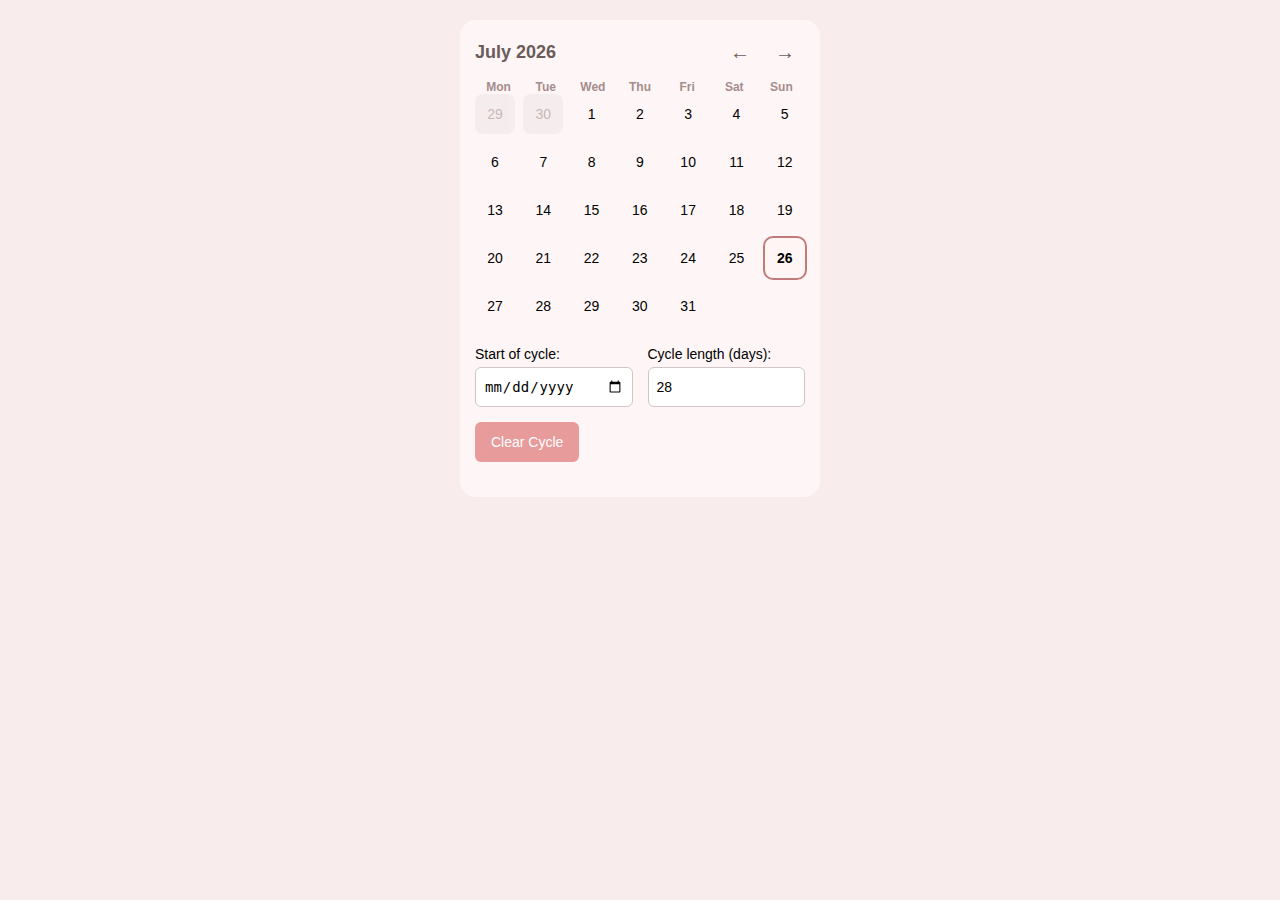
<file: index.html>
<!DOCTYPE html>
<html lang="en">
<head>
  <meta charset="UTF-8">
  <meta name="viewport" content="width=device-width, initial-scale=1.0">
  <title>Cycle Calendar</title>
  <link rel="stylesheet" href="styles.css">
</head>
<body>
<!-- Modal window -->
<div class="modal" id="taskModal">
  <div class="modal-content">
    <h3>New Task</h3>
    <input type="text" id="task-input" placeholder="Schedule a meeting">
    <div class="task-list" id="task-list">
      <!-- Task list will be added here -->
    </div>
    <div class="phase-block">
      <div class="dot gray"></div>
      <div>
        <strong>Unknown Phase</strong><br>
        <small>Please set cycle info</small>
      </div>
    </div>
    <div class="advice">
      <strong>Advice</strong><br>
      Slow down. Delegate tasks and leave extra time.
    </div>
    <div class="warning">
      ⚠️ Task may be difficult on this day
    </div>
    <div class="buttons">
      <button class="dismiss">Cancel</button>
      <button class="cancel">Keep</button>
    </div>
    <div class="move-date-picker" id="move-date-picker" style="display: none;">
      <div class="date-options" id="date-options">
        <!-- Даты будут добавлены через JS -->
      </div>
      <button class="confirm-move" id="confirm-move" style="display: none;">Confirm Move</button>
    </div>
  </div>
</div>

<div class="app">
  <div class="calendar">
    <div class="calendar-header">
      <div id="month-name">April 2025</div>
      <div class="month-nav">
        <button id="prev-month">←</button>
        <button id="next-month">→</button>
      </div>
    </div>
    <div class="weekdays">
      <span>Mon</span><span>Tue</span><span>Wed</span><span>Thu</span><span>Fri</span><span>Sat</span><span>Sun</span>
    </div>
    <div class="days" id="calendar-days">
      <!-- Days will be inserted here by JS -->
    </div>
  </div>
  <div class="cycle-inputs">
    <label>Start of cycle: <input type="date" id="start_date"></label>
    <label>Cycle length (days): <input type="number" id="period" value="28"></label>
    <button id="clear-cycle">Clear Cycle</button>
  </div>
</div>

<script src="translate.js"></script>
<script src="calendar.js"></script>
</body>
</html>
</file>
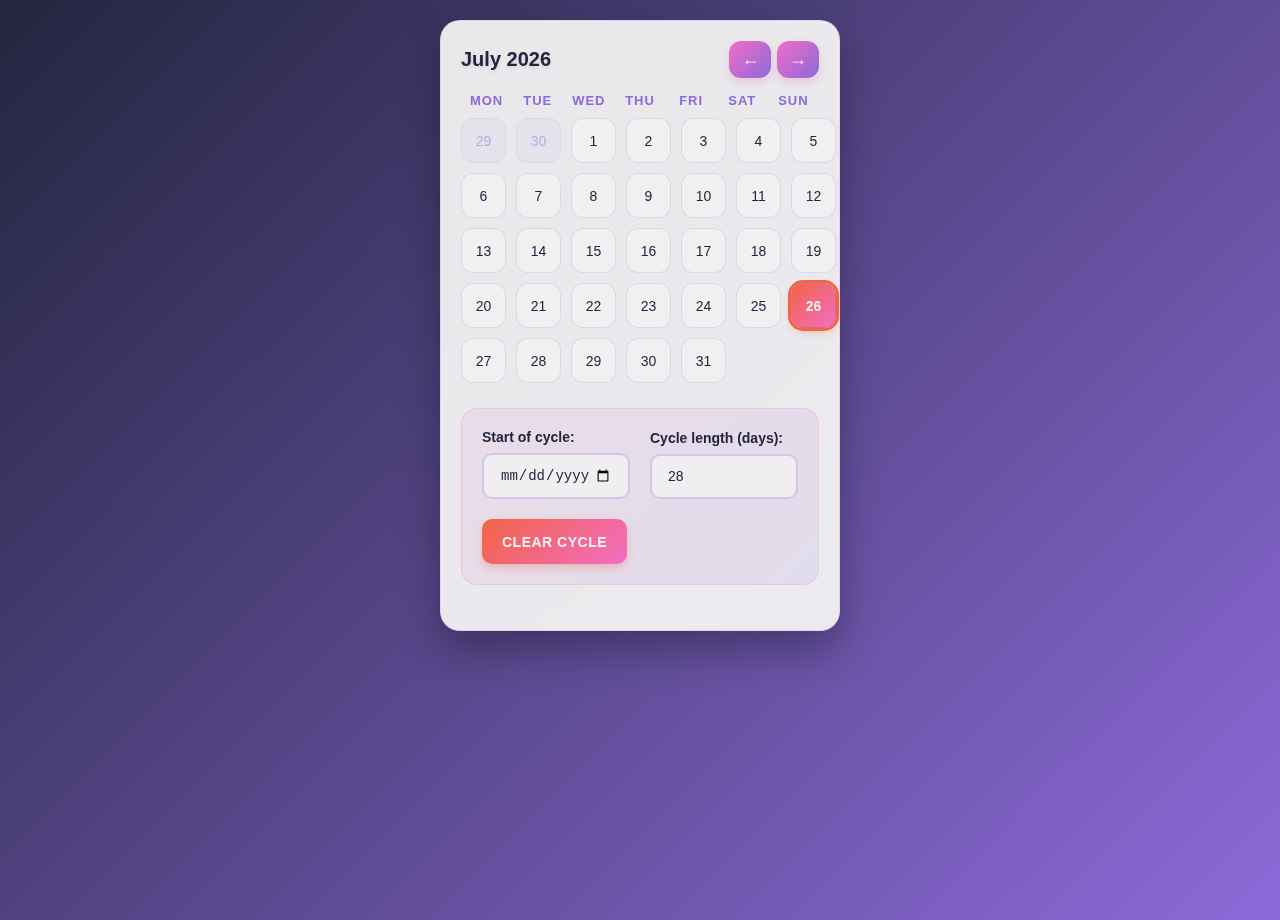
<file: Frontend/index.html>
<!DOCTYPE html>
<html lang="en">
<head>
  <meta charset="UTF-8">
  <meta name="viewport" content="width=device-width, initial-scale=1.0">
  <title>Cycle Calendar</title>
  <link rel="stylesheet" href="styles.css">
</head>
<body>
<!-- Modal window -->
<div class="modal" id="taskModal">
  <div class="modal-content">
    <h3>New Task</h3>
    <input type="text" id="task-input" placeholder="Schedule a meeting">

    <div class="task-list" id="task-list">
      <!-- Task list will be added here -->
    </div>

    <!-- блок с фазой -->
    <div class="phase-block"></div>

    <!-- стандартный совет -->
    <div class="advice"></div>

    <!-- совет от AI -->
    <div class="advice-box" id="adviceMessage"></div>

    <!-- предупреждение -->
    <div class="warning" style="display:none;"></div>

    <div class="buttons">
      <button class="dismiss">Cancel</button>
      <button class="cancel">Keep</button>
    </div>

    <div class="move-date-picker" id="move-date-picker" style="display: none;">
      <div class="date-options" id="date-options">
        <!-- Dates will be added via JS -->
      </div>
      <button class="confirm-move" id="confirm-move" style="display: none;">Confirm Move</button>
    </div>
  </div>
</div>

<div class="app">
  <div class="calendar">
    <div class="calendar-header">
      <div id="month-name">April 2025</div>
      <div class="month-nav">
        <button id="prev-month">←</button>
        <button id="next-month">→</button>
      </div>
    </div>
    <div class="weekdays">
      <span>Mon</span><span>Tue</span><span>Wed</span><span>Thu</span><span>Fri</span><span>Sat</span><span>Sun</span>
    </div>
    <div class="days" id="calendar-days">
      <!-- Days will be inserted here by JS -->
    </div>
  </div>

  <div class="cycle-inputs">
    <label>Start of cycle: <input type="date" id="start_date"></label>
    <label>Cycle length (days): <input type="number" id="period" value="28"></label>
    <button id="clear-cycle">Clear Cycle</button>
  </div>
</div>

<script src="translate.js"></script>
<script src="calendar.js"></script>
</body>
</html>
</file>
<file: styles.css>
*, *:before, *:after {
  box-sizing: border-box;
  margin: 0;
  padding: 0;
}

body {
  font-family: sans-serif;
  background: #f9ecec; /* Нежно-розовый фон для всей страницы */
}

.app {
  max-width: 360px;
  margin: 20px auto;
  background: #fef6f6;
  padding: 15px;
  border-radius: 16px;
}

.calendar-header {
  margin-bottom: 10px;
  font-size: 18px;
  font-weight: bold;
  color: #6b5b5b;
  display: flex;
  justify-content: space-between;
  align-items: center;
}

.month-nav button {
  background: none;
  border: none;
  font-size: 20px;
  cursor: pointer;
  color: #6b5b5b;
  padding: 6px 10px;
  border-radius: 6px;
}

.month-nav button:hover {
  background: rgba(107, 91, 91, 0.1);
}

.weekdays {
  display: grid;
  grid-template-columns: repeat(7, 1fr);
  text-align: center;
  font-weight: bold;
  color: #a68c8c;
  font-size: 12px;
}

.day.today {
  outline: 2px solid #c27b7b;
  font-weight: bold;
  background: #fff5f5;
}

.days {
  display: grid;
  grid-template-columns: repeat(7, 1fr);
  gap: 8px;
  margin-bottom: 20px;
  /* Убрал margin для компенсации gap, вернул только gap */
}

.day {
  width: 40px;
  height: 40px;
  border-radius: 8px;
  background: #fef6f6;
  display: flex;
  align-items: center;
  justify-content: center;
  cursor: pointer;
  position: relative;
  -webkit-transition: background 0.2s ease;
  -moz-transition: background 0.2s ease;
  transition: background 0.2s ease;
  font-size: 14px;
}

.day.prev-month {
  background: #f0e8e8;
  color: #a68c8c;
  opacity: 0.6;
}

/* Эффект ховера для десктопов */
.day:hover {
  background: #ffe6e6 !important;
}

/* Эффект тапа для мобильных */
.day:active {
  background: #ffe6e6 !important;
}

/* Градиенты для фаз с более мягкими тонами */
.day.menstruation {
  background: -webkit-linear-gradient(135deg, #e89b9b 0%, #fef6f6 100%);
  background: linear-gradient(135deg, #e89b9b 0%, #fef6f6 100%);
}

.day.follicular {
  background: -webkit-linear-gradient(135deg, #a8d5a8 0%, #fef6f6 100%);
  background: linear-gradient(135deg, #a8d5a8 0%, #fef6f6 100%);
}

.day.ovulation {
  background: -webkit-linear-gradient(135deg, #d5a8d5 0%, #fef6f6 100%);
  background: linear-gradient(135deg, #d5a8d5 0%, #fef6f6 100%);
}

.day.luteal {
  background: -webkit-linear-gradient(135deg, #f4c78f 0%, #fef6f6 100%);
  background: linear-gradient(135deg, #f4c78f 0%, #fef6f6 100%);
}

/* Ховер для дней с фазами */
.day.menstruation:hover {
  background: -webkit-linear-gradient(135deg, #e89b9b 0%, #ffe6e6 100%) !important;
  background: linear-gradient(135deg, #e89b9b 0%, #ffe6e6 100%) !important;
}

.day.follicular:hover {
  background: -webkit-linear-gradient(135deg, #a8d5a8 0%, #ffe6e6 100%) !important;
  background: linear-gradient(135deg, #a8d5a8 0%, #ffe6e6 100%) !important;
}

.day.ovulation:hover {
  background: -webkit-linear-gradient(135deg, #d5a8d5 0%, #ffe6e6 100%) !important;
  background: linear-gradient(135deg, #d5a8d5 0%, #ffe6e6 100%) !important;
}

.day.luteal:hover {
  background: -webkit-linear-gradient(135deg, #f4c78f 0%, #ffe6e6 100%) !important;
  background: linear-gradient(135deg, #f4c78f 0%, #ffe6e6 100%) !important;
}

/* Тап для дней с фазами */
.day.menstruation:active {
  background: -webkit-linear-gradient(135deg, #e89b9b 0%, #ffe6e6 100%) !important;
  background: linear-gradient(135deg, #e89b9b 0%, #ffe6e6 100%) !important;
}

.day.follicular:active {
  background: -webkit-linear-gradient(135deg, #a8d5a8 0%, #ffe6e6 100%) !important;
  background: linear-gradient(135deg, #a8d5a8 0%, #ffe6e6 100%) !important;
}

.day.ovulation:active {
  background: -webkit-linear-gradient(135deg, #d5a8d5 0%, #ffe6e6 100%) !important;
  background: linear-gradient(135deg, #d5a8d5 0%, #ffe6e6 100%) !important;
}

.day.luteal:active {
  background: -webkit-linear-gradient(135deg, #f4c78f 0%, #ffe6e6 100%) !important;
  background: linear-gradient(135deg, #f4c78f 0%, #ffe6e6 100%) !important;
}

.modal {
  position: fixed;
  inset: 0;
  background: rgba(0, 0, 0, 0.4);
  display: none;
  align-items: center;
  justify-content: center;
  z-index: 999;
}

.modal-content {
  background: #fffafa;
  padding: 20px;
  border-radius: 16px;
  width: 90%;
  max-width: 360px;
  font-family: sans-serif;
  max-height: 80vh;
  overflow-y: auto;
}

.modal-content h3 {
  margin-top: 0;
  font-size: 18px;
}

.modal-content input {
  width: calc(100% - 20px);
  padding: 10px;
  font-size: 16px;
  margin: 10px 0 20px 0;
  border: 1px solid #d1c4c4;
  border-radius: 8px;
  -webkit-appearance: none;
  -moz-appearance: none;
  appearance: none;
  box-sizing: border-box;
}

.phase-block {
  display: flex;
  gap: 10px;
  align-items: center;
  margin-bottom: 16px;
}

.advice {
  margin-bottom: 10px;
  font-size: 14px;
}

.warning {
  background: #f9e4d4;
  color: #a55422;
  padding: 8px;
  border-radius: 8px;
  font-size: 14px;
  margin-bottom: 20px;
}

.buttons {
  display: flex;
  justify-content: space-between;
  gap: 10px;
}

.buttons button {
  flex: 1;
  padding: 12px;
  border: none;
  border-radius: 8px;
  font-weight: bold;
  font-size: 14px;
  cursor: pointer;
  min-height: 48px;
}

button.cancel {
  background: #f3e9e9;
}

.move-date-picker {
  margin-top: 15px;
  padding: 10px;
  background: #fef6f6;
  border-radius: 8px;
  -webkit-transition: max-height 0.3s ease;
  -moz-transition: max-height 0.3s ease;
  transition: max-height 0.3s ease;
}

.date-options {
  display: flex;
  overflow-x: auto;
  gap: 10px;
  padding-bottom: 5px;
  -webkit-overflow-scrolling: touch;
}

.date-option {
  display: flex;
  flex-direction: column;
  align-items: center;
  padding: 8px;
  border: 1px solid #d1c4c4;
  border-radius: 6px;
  cursor: pointer;
  min-width: 80px;
  -webkit-transition: background 0.2s;
  -moz-transition: background 0.2s;
  transition: background 0.2s;
}

.date-option:hover,
.date-option:active {
  background: #ffe6e6;
}

.date-option.selected {
  background: #e89b9b;
  color: white;
}

.date-option .phase-dot {
  width: 10px;
  height: 10px;
  border-radius: 50%;
  margin-top: 5px;
}

.date-option .phase-dot.good {
  background: #a8d5a8;
}

.date-option .phase-dot.warning {
  background: #f4c78f;
}

button.confirm-move {
  width: 100%;
  padding: 12px;
  border: none;
  border-radius: 8px;
  background: #c2a3a3;
  color: white;
  font-weight: bold;
  font-size: 14px;
  cursor: pointer;
  margin-top: 10px;
  min-height: 48px;
}

button.confirm-move:hover {
  background: #b08f8f;
}

.cycle-inputs {
  margin-bottom: 20px;
  display: flex;
  flex-wrap: wrap;
  gap: 15px;
  font-size: 14px;
  align-items: center;
}

.cycle-inputs label {
  display: flex;
  flex-direction: column;
  gap: 5px;
  flex: 1;
  min-width: 120px;
}

.cycle-inputs input {
  padding: 8px;
  border-radius: 6px;
  border: 1px solid #d1c4c4;
  font-size: 14px;
  min-height: 40px;
  -webkit-appearance: none;
  -moz-appearance: none;
  appearance: none;
  box-sizing: border-box;
}

#clear-cycle {
  padding: 8px 16px;
  border: none;
  border-radius: 6px;
  background: #e89b9b;
  color: white;
  font-size: 14px;
  cursor: pointer;
  -webkit-transition: background 0.3s;
  -moz-transition: background 0.3s;
  transition: background 0.3s;
  min-height: 40px;
}

#clear-cycle:hover {
  background: #d88a8a;
}

.task-count {
  position: absolute;
  bottom: 2px;
  right: 2px;
  background: #c2a3a3;
  color: white;
  border-radius: 50%;
  width: 12px;
  height: 12px;
  display: flex;
  align-items: center;
  justify-content: center;
  font-size: 8px;
}

.task-list {
  max-height: 100px;
  overflow-y: auto;
  margin: 10px 0;
  padding: 0;
}

.task-item {
  display: flex;
  justify-content: space-between;
  align-items: center;
  padding: 5px 0;
  font-size: 14px;
  color: #6b5b5b;
  border-bottom: 1px solid #eee;
}

.task-item button {
  background: #e89b9b;
  color: white;
  border: none;
  border-radius: 4px;
  padding: 2px 6px;
  font-size: 12px;
  cursor: pointer;
  margin-left: 5px;
}

.task-item button.move-task {
  background: #c2a3a3;
}

.task-item button:hover {
  background: #d88a8a;
}

.task-item button.move-task:hover {
  background: #b08f8f;
}

.dot {
  width: 14px;
  height: 14px;
  border-radius: 50%;
}

.dot.menstruation { background: #e89b9b; }
.dot.follicular   { background: #a8d5a8; }
.dot.ovulation    { background: #d5a8d5; }
.dot.luteal       { background: #f4c78f; }
.dot.gray         { background: #ccc; }
</file>
<file: Frontend/styles.css>
*, *:before, *:after {
  box-sizing: border-box;
  margin: 0;
  padding: 0;
}

body {
  font-family: 'Segoe UI', Tahoma, Geneva, Verdana, sans-serif;
  background: linear-gradient(135deg, #23253F 0%, #8D6AD9 100%);
  min-height: 100vh;
  color: #F2F2F2;
}

.app {
  max-width: 400px;
  margin: 20px auto;
  background: rgba(242, 242, 242, 0.95);
  backdrop-filter: blur(10px);
  padding: 20px;
  border-radius: 20px;
  box-shadow: 0 20px 40px rgba(0, 0, 0, 0.3);
  border: 1px solid rgba(242, 109, 196, 0.2);
}

.calendar-header {
  margin-bottom: 15px;
  font-size: 20px;
  font-weight: 700;
  color: #23253F;
  display: flex;
  justify-content: space-between;
  align-items: center;
  text-shadow: 0 2px 4px rgba(0, 0, 0, 0.1);
}

.month-nav button {
  background: linear-gradient(135deg, #F26DC4 0%, #8D6AD9 100%);
  border: none;
  font-size: 18px;
  cursor: pointer;
  color: #F2F2F2;
  padding: 8px 12px;
  border-radius: 12px;
  transition: all 0.3s ease;
  box-shadow: 0 4px 8px rgba(242, 109, 196, 0.3);
}

.month-nav button:hover {
  transform: translateY(-2px);
  box-shadow: 0 6px 12px rgba(242, 109, 196, 0.4);
}

.weekdays {
  display: grid;
  grid-template-columns: repeat(7, 1fr);
  text-align: center;
  font-weight: 600;
  color: #8D6AD9;
  font-size: 13px;
  margin-bottom: 10px;
  text-transform: uppercase;
  letter-spacing: 1px;
}

.day.today {
  outline: 3px solid #F26444;
  font-weight: bold;
  background: linear-gradient(135deg, #F26444 0%, #F26DC4 100%);
  color: #F2F2F2;
  box-shadow: 0 4px 8px rgba(242, 100, 68, 0.3);
}

.days {
  display: grid;
  grid-template-columns: repeat(7, 1fr);
  gap: 10px;
  margin-bottom: 25px;
}

.day {
  width: 45px;
  height: 45px;
  border-radius: 12px;
  background: rgba(242, 242, 242, 0.8);
  display: flex;
  align-items: center;
  justify-content: center;
  cursor: pointer;
  position: relative;
  transition: all 0.3s ease;
  font-size: 14px;
  font-weight: 500;
  color: #23253F;
  border: 1px solid rgba(141, 106, 217, 0.2);
}

.day.prev-month {
  background: rgba(141, 106, 217, 0.1);
  color: #8D6AD9;
  opacity: 0.5;
}

/* Эффект ховера для десктопов */
.day:hover {
  background: linear-gradient(135deg, #F26DC4 0%, #8D6AD9 100%) !important;
  color: #F2F2F2 !important;
  transform: translateY(-2px);
  box-shadow: 0 6px 12px rgba(242, 109, 196, 0.3);
}

/* Эффект тапа для мобильных */
.day:active {
  background: linear-gradient(135deg, #8D6AD9 0%, #F26DC4 100%) !important;
  color: #F2F2F2 !important;
  transform: translateY(0);
}

/* Градиенты для фаз с новой палитрой */
.day.menstruation {
  background: linear-gradient(135deg, #F26444 0%, rgba(242, 100, 68, 0.3) 100%);
  color: #F2F2F2;
  border: 2px solid #F26444;
}

.day.follicular {
  background: linear-gradient(135deg, #8D6AD9 0%, rgba(141, 106, 217, 0.3) 100%);
  color: #F2F2F2;
  border: 2px solid #8D6AD9;
}

.day.ovulation {
  background: linear-gradient(135deg, #F26DC4 0%, rgba(242, 109, 196, 0.3) 100%);
  color: #F2F2F2;
  border: 2px solid #F26DC4;
}

.day.luteal {
  background: linear-gradient(135deg, #23253F 0%, rgba(35, 37, 63, 0.3) 100%);
  color: #F2F2F2;
  border: 2px solid #23253F;
}

/* Ховер для дней с фазами */
.day.menstruation:hover {
  background: linear-gradient(135deg, #F26444 0%, #F26DC4 100%) !important;
  transform: translateY(-2px);
  box-shadow: 0 6px 12px rgba(242, 100, 68, 0.4);
}

.day.follicular:hover {
  background: linear-gradient(135deg, #8D6AD9 0%, #F26DC4 100%) !important;
  transform: translateY(-2px);
  box-shadow: 0 6px 12px rgba(141, 106, 217, 0.4);
}

.day.ovulation:hover {
  background: linear-gradient(135deg, #F26DC4 0%, #8D6AD9 100%) !important;
  transform: translateY(-2px);
  box-shadow: 0 6px 12px rgba(242, 109, 196, 0.4);
}

.day.luteal:hover {
  background: linear-gradient(135deg, #23253F 0%, #8D6AD9 100%) !important;
  transform: translateY(-2px);
  box-shadow: 0 6px 12px rgba(35, 37, 63, 0.4);
}

/* Тап для дней с фазами */
.day.menstruation:active {
  background: linear-gradient(135deg, #F26444 0%, #8D6AD9 100%) !important;
  transform: translateY(0);
}

.day.follicular:active {
  background: linear-gradient(135deg, #8D6AD9 0%, #F26DC4 100%) !important;
  transform: translateY(0);
}

.day.ovulation:active {
  background: linear-gradient(135deg, #F26DC4 0%, #23253F 100%) !important;
  transform: translateY(0);
}

.day.luteal:active {
  background: linear-gradient(135deg, #23253F 0%, #F26DC4 100%) !important;
  transform: translateY(0);
}

.modal {
  position: fixed;
  inset: 0;
  background: rgba(35, 37, 63, 0.8);
  backdrop-filter: blur(10px);
  display: none;
  align-items: center;
  justify-content: center;
  z-index: 999;
}

.modal-content {
  background: linear-gradient(135deg, #F2F2F2 0%, rgba(242, 242, 242, 0.95) 100%);
  padding: 25px;
  border-radius: 20px;
  width: 90%;
  max-width: 400px;
  font-family: 'Segoe UI', Tahoma, Geneva, Verdana, sans-serif;
  max-height: 80vh;
  overflow-y: auto;
  box-shadow: 0 20px 40px rgba(0, 0, 0, 0.3);
  border: 2px solid rgba(242, 109, 196, 0.3);
}

.modal-content h3 {
  margin-top: 0;
  font-size: 22px;
  font-weight: 700;
  color: #23253F;
  text-align: center;
  margin-bottom: 20px;
}

.modal-content input {
  width: 100%;
  padding: 12px 16px;
  font-size: 16px;
  margin: 10px 0 20px 0;
  border: 2px solid rgba(141, 106, 217, 0.3);
  border-radius: 12px;
  background: rgba(242, 242, 242, 0.8);
  color: #23253F;
  transition: all 0.3s ease;
  -webkit-appearance: none;
  -moz-appearance: none;
  appearance: none;
  box-sizing: border-box;
}

.modal-content input:focus {
  outline: none;
  border-color: #F26DC4;
  box-shadow: 0 0 0 3px rgba(242, 109, 196, 0.2);
}

.phase-block {
  display: flex;
  gap: 15px;
  align-items: center;
  margin-bottom: 20px;
  padding: 15px;
  background: linear-gradient(135deg, rgba(242, 109, 196, 0.1) 0%, rgba(141, 106, 217, 0.1) 100%);
  border-radius: 12px;
  border: 1px solid rgba(242, 109, 196, 0.2);
}

.warning {
  background: linear-gradient(135deg, rgba(242, 100, 68, 0.1) 0%, rgba(242, 109, 196, 0.1) 100%);
  color: #F26444;
  padding: 12px;
  border-radius: 10px;
  font-size: 14px;
  font-weight: 600;
  margin-bottom: 20px;
  border-left: 4px solid #F26444;
}

.buttons {
  display: flex;
  justify-content: space-between;
  gap: 15px;
  margin-top: 20px;
}

.buttons button {
  flex: 1;
  padding: 14px 20px;
  border: none;
  border-radius: 12px;
  font-weight: 600;
  font-size: 16px;
  cursor: pointer;
  min-height: 50px;
  transition: all 0.3s ease;
  text-transform: uppercase;
  letter-spacing: 0.5px;
}

button.cancel {
  background: linear-gradient(135deg, #8D6AD9 0%, #F26DC4 100%);
  color: #F2F2F2;
  box-shadow: 0 4px 8px rgba(141, 106, 217, 0.3);
}

button.cancel:hover {
  transform: translateY(-2px);
  box-shadow: 0 6px 12px rgba(141, 106, 217, 0.4);
}

.move-date-picker {
  margin-top: 20px;
  padding: 15px;
  background: linear-gradient(135deg, rgba(141, 106, 217, 0.1) 0%, rgba(35, 37, 63, 0.1) 100%);
  border-radius: 12px;
  border: 1px solid rgba(141, 106, 217, 0.2);
  transition: all 0.3s ease;
}

.date-options {
  display: flex;
  overflow-x: auto;
  gap: 12px;
  padding-bottom: 10px;
  -webkit-overflow-scrolling: touch;
}

.date-option {
  display: flex;
  flex-direction: column;
  align-items: center;
  padding: 12px;
  border: 2px solid rgba(141, 106, 217, 0.3);
  border-radius: 10px;
  cursor: pointer;
  min-width: 90px;
  background: rgba(242, 242, 242, 0.8);
  color: #23253F;
  transition: all 0.3s ease;
  font-weight: 500;
}

.date-option:hover,
.date-option:active {
  background: linear-gradient(135deg, #8D6AD9 0%, #F26DC4 100%);
  color: #F2F2F2;
  transform: translateY(-2px);
  box-shadow: 0 4px 8px rgba(141, 106, 217, 0.3);
}

.date-option.selected {
  background: linear-gradient(135deg, #F26DC4 0%, #8D6AD9 100%);
  color: #F2F2F2;
  border-color: #F26DC4;
  box-shadow: 0 4px 8px rgba(242, 109, 196, 0.4);
}

.date-option .phase-dot {
  width: 12px;
  height: 12px;
  border-radius: 50%;
  margin-top: 8px;
  box-shadow: 0 2px 4px rgba(0, 0, 0, 0.2);
}

.date-option .phase-dot.good {
  background: linear-gradient(135deg, #8D6AD9 0%, #F26DC4 100%);
}

.date-option .phase-dot.warning {
  background: linear-gradient(135deg, #F26444 0%, #F26DC4 100%);
}

button.confirm-move {
  width: 100%;
  padding: 14px 20px;
  border: none;
  border-radius: 12px;
  background: linear-gradient(135deg, #23253F 0%, #8D6AD9 100%);
  color: #F2F2F2;
  font-weight: 600;
  font-size: 16px;
  cursor: pointer;
  margin-top: 15px;
  min-height: 50px;
  transition: all 0.3s ease;
  text-transform: uppercase;
  letter-spacing: 0.5px;
  box-shadow: 0 4px 8px rgba(35, 37, 63, 0.3);
}

button.confirm-move:hover {
  transform: translateY(-2px);
  box-shadow: 0 6px 12px rgba(35, 37, 63, 0.4);
}

.cycle-inputs {
  margin-bottom: 25px;
  display: flex;
  flex-wrap: wrap;
  gap: 20px;
  font-size: 14px;
  align-items: center;
  padding: 20px;
  background: linear-gradient(135deg, rgba(242, 109, 196, 0.1) 0%, rgba(141, 106, 217, 0.1) 100%);
  border-radius: 16px;
  border: 1px solid rgba(242, 109, 196, 0.2);
}

.cycle-inputs label {
  display: flex;
  flex-direction: column;
  gap: 8px;
  flex: 1;
  min-width: 140px;
  color: #23253F;
  font-weight: 600;
}

.cycle-inputs input {
  padding: 12px 16px;
  border-radius: 10px;
  border: 2px solid rgba(141, 106, 217, 0.3);
  font-size: 14px;
  min-height: 45px;
  background: rgba(242, 242, 242, 0.8);
  color: #23253F;
  transition: all 0.3s ease;
  -webkit-appearance: none;
  -moz-appearance: none;
  appearance: none;
  box-sizing: border-box;
}

.cycle-inputs input:focus {
  outline: none;
  border-color: #F26DC4;
  box-shadow: 0 0 0 3px rgba(242, 109, 196, 0.2);
}

#clear-cycle {
  padding: 12px 20px;
  border: none;
  border-radius: 10px;
  background: linear-gradient(135deg, #F26444 0%, #F26DC4 100%);
  color: #F2F2F2;
  font-size: 14px;
  font-weight: 600;
  cursor: pointer;
  transition: all 0.3s ease;
  min-height: 45px;
  text-transform: uppercase;
  letter-spacing: 0.5px;
  box-shadow: 0 4px 8px rgba(242, 100, 68, 0.3);
}

#clear-cycle:hover {
  transform: translateY(-2px);
  box-shadow: 0 6px 12px rgba(242, 100, 68, 0.4);
}

.task-count {
  position: absolute;
  bottom: 2px;
  right: 2px;
  background: linear-gradient(135deg, #F26444 0%, #F26DC4 100%);
  color: #F2F2F2;
  border-radius: 50%;
  width: 16px;
  height: 16px;
  display: flex;
  align-items: center;
  justify-content: center;
  font-size: 9px;
  font-weight: 600;
  box-shadow: 0 2px 4px rgba(0, 0, 0, 0.2);
}

.task-list {
  max-height: 120px;
  overflow-y: auto;
  margin: 15px 0;
  padding: 0;
  border-radius: 10px;
  background: rgba(242, 242, 242, 0.5);
}

.task-item {
  display: flex;
  justify-content: space-between;
  align-items: flex-start;
  padding: 12px 15px;
  font-size: 14px;
  color: #23253F;
  border-bottom: 1px solid rgba(141, 106, 217, 0.2);
  flex-direction: column;
  gap: 10px;
  transition: all 0.3s ease;
}

.task-item:hover {
  background: rgba(242, 109, 196, 0.05);
}

.task-body {
  flex: 1;
  width: 100%;
}

.task-advice {
  background: linear-gradient(135deg, rgba(141, 106, 217, 0.1) 0%, rgba(35, 37, 63, 0.1) 100%);
  border-left: 4px solid #8D6AD9;
  padding: 8px 12px;
  margin-top: 6px;
  border-radius: 8px;
  font-size: 12px;
  color: #23253F;
  font-weight: 500;
}

.task-actions {
  display: flex;
  gap: 5px;
  align-self: flex-end;
}

.task-item button {
  background: linear-gradient(135deg, #F26DC4 0%, #8D6AD9 100%);
  color: #F2F2F2;
  border: none;
  border-radius: 8px;
  padding: 6px 12px;
  font-size: 11px;
  font-weight: 600;
  cursor: pointer;
  transition: all 0.3s ease;
  text-transform: uppercase;
  letter-spacing: 0.5px;
  box-shadow: 0 2px 4px rgba(242, 109, 196, 0.3);
}

.task-item button.move-task {
  background: linear-gradient(135deg, #8D6AD9 0%, #23253F 100%);
  box-shadow: 0 2px 4px rgba(141, 106, 217, 0.3);
}

.task-item button:hover {
  transform: translateY(-1px);
  box-shadow: 0 4px 8px rgba(242, 109, 196, 0.4);
}

.task-item button.move-task:hover {
  transform: translateY(-1px);
  box-shadow: 0 4px 8px rgba(141, 106, 217, 0.4);
}

.dot {
  width: 16px;
  height: 16px;
  border-radius: 50%;
  box-shadow: 0 2px 4px rgba(0, 0, 0, 0.2);
}

/* 💡 Иконка совета на дне календаря */
/* Блок с советом по фазе */
.advice {
  margin-bottom: 15px;
  font-size: 14px;
  padding: 12px;
  border-left: 4px solid #F26DC4;
  background: linear-gradient(135deg, rgba(242, 109, 196, 0.1) 0%, rgba(141, 106, 217, 0.1) 100%);
  border-radius: 10px;
  color: #23253F;
  font-weight: 500;
}

/* Блок с AI-советом */
.advice-box {
  margin-bottom: 15px;
  font-size: 14px;
  padding: 12px;
  border-left: 4px solid #8D6AD9;
  background: linear-gradient(135deg, rgba(141, 106, 217, 0.1) 0%, rgba(35, 37, 63, 0.1) 100%);
  border-radius: 10px;
  color: #23253F;
  font-weight: 500;
}

/* Иконка 💡 на календаре */
.advice-icon {
  position: absolute;
  top: 2px;
  left: 2px;
  font-size: 16px;
  cursor: pointer;
  filter: drop-shadow(0 2px 4px rgba(0, 0, 0, 0.2));
  transition: all 0.3s ease;
}
.advice-icon:hover {
  transform: scale(1.3);
  filter: drop-shadow(0 4px 8px rgba(0, 0, 0, 0.3));
}

.dot.menstruation { 
  background: linear-gradient(135deg, #F26444 0%, #F26DC4 100%);
}
.dot.follicular { 
  background: linear-gradient(135deg, #8D6AD9 0%, #F26DC4 100%);
}
.dot.ovulation { 
  background: linear-gradient(135deg, #F26DC4 0%, #8D6AD9 100%);
}
.dot.luteal { 
  background: linear-gradient(135deg, #23253F 0%, #8D6AD9 100%);
}
.dot.gray { 
  background: linear-gradient(135deg, #F2F2F2 0%, #8D6AD9 100%);
}
</file>
